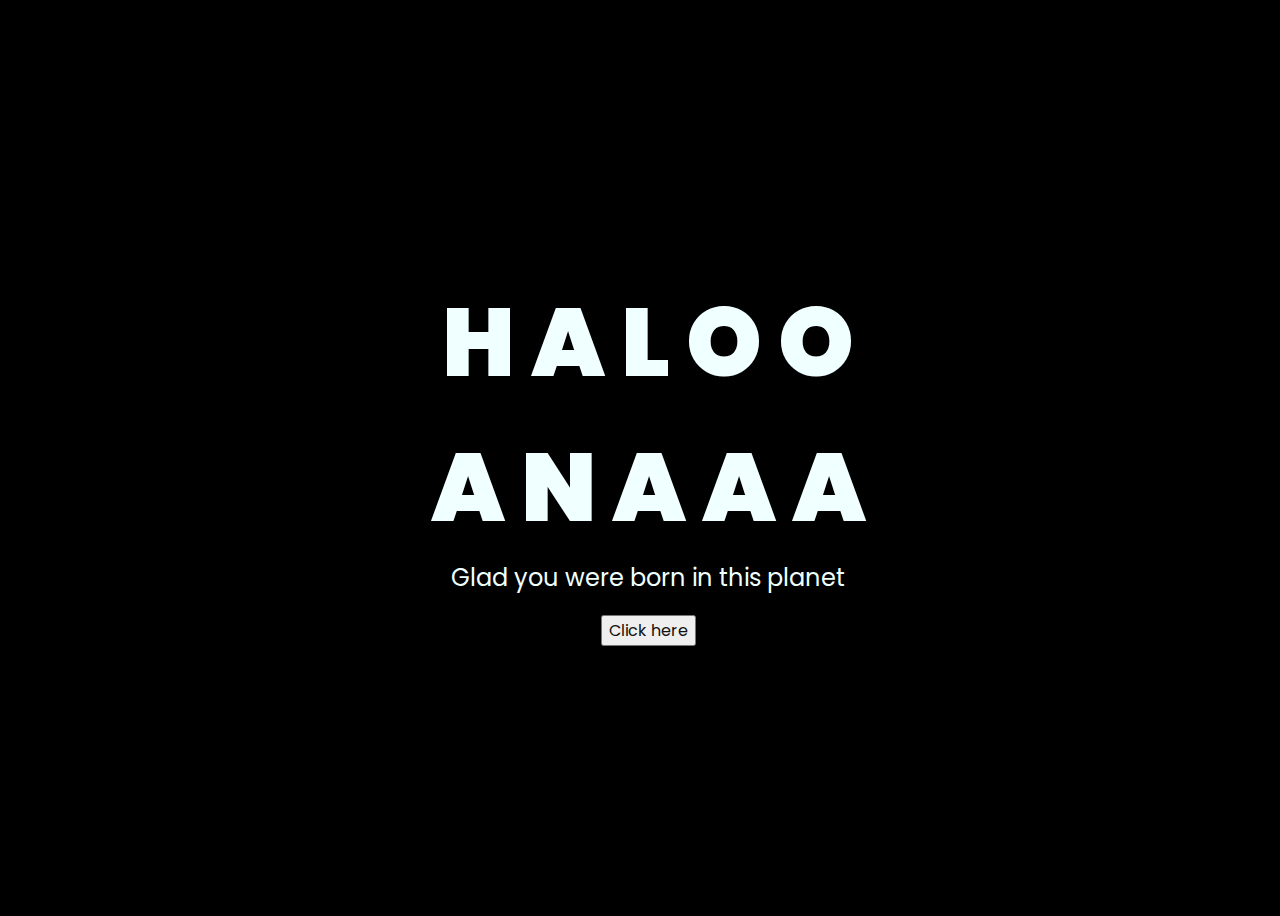
<file: index.html>
<!DOCTYPE html>
<html lang="en">

<head>
    <meta charset="UTF-8">
    <meta http-equiv="X-UA-Compatible" content="IE=edge">
    <meta name="viewport" content="width=device-width, initial-scale=1.0">
    <link rel="stylesheet" href="css/style.css">
    <link rel="icon" href="img/flowers.png" type="image/x-icon">
    <title>Flowers</title>

</head>

<body>
    <div class="greetings">
        <!-- silahkan menambah kata sesuai keinginan dengan <span>text...</span -->
        <span>H</span>
        <span>A</span>
        <span>L</span>
        <span>O</span>
        <span>O</span>
    </div>

    <div class="greetings">
        <!-- silahkan menambah kata sesuai keinginan dengan <span>text...</span -->
        <span>A</span>
        <span>N</span>
        <span>A</span>
        <span>A</span>
        <span>A</span>
    </div>

    <div class="description">
        <span>Glad you were born in this planet</span>
    </div>
    <div class="button">
        <button>
            <a href="flower.html">Click here</a>
        </button>

    </div>
</body>

</html>
</file>
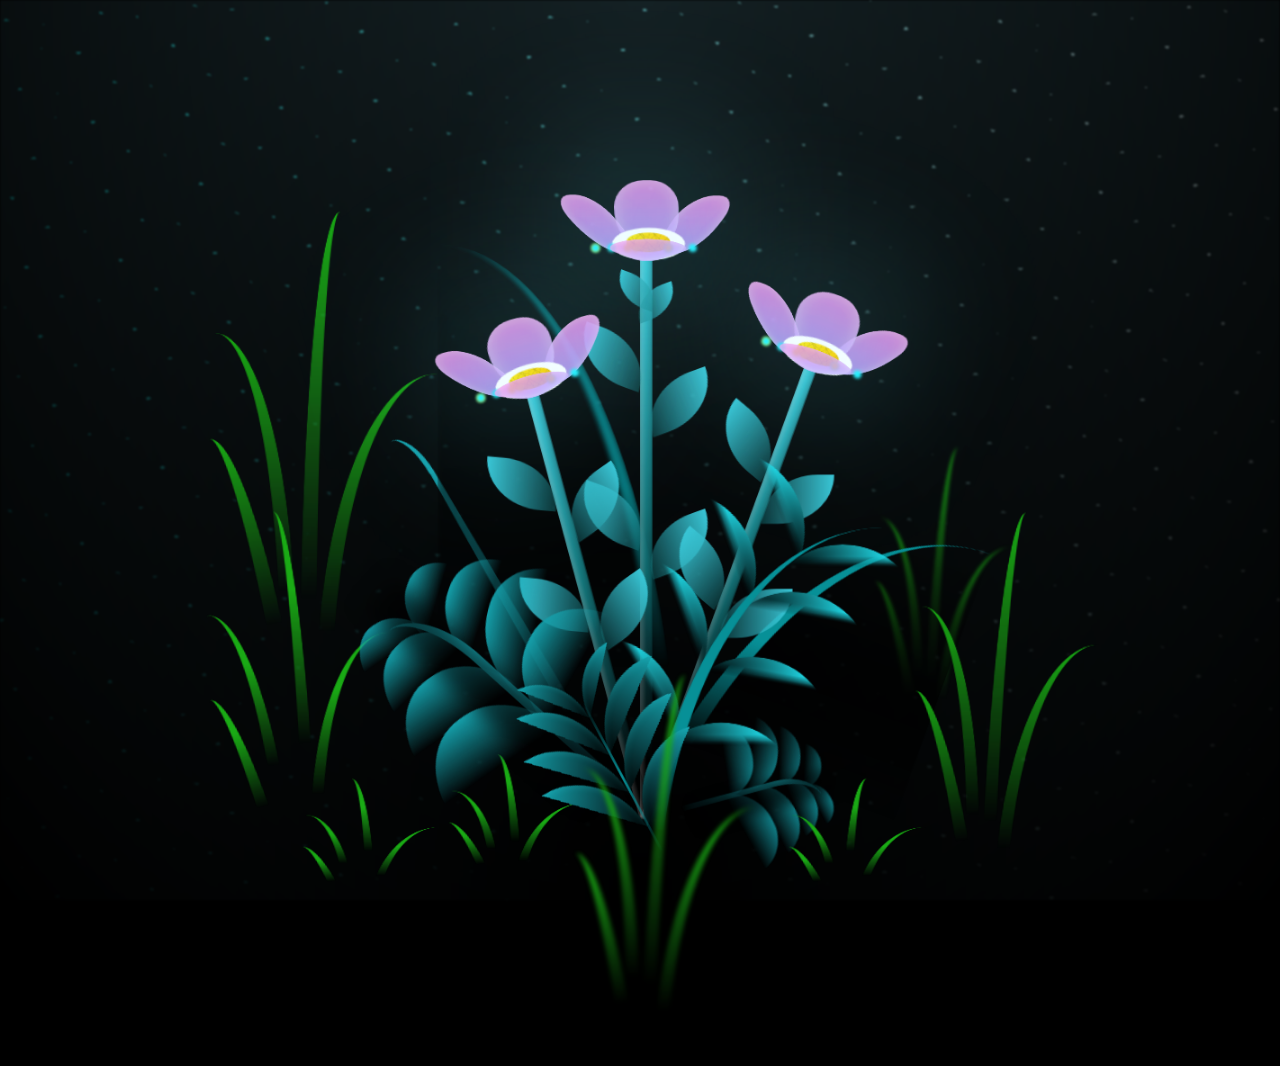
<file: flower.html>
<!DOCTYPE html>
<html lang="en">

<head>
  <meta charset="UTF-8">
  <meta http-equiv="X-UA-Compatible" content="IE=edge">
  <meta name="viewport" content="width=device-width, initial-scale=1.0">
  <link rel="stylesheet" href="css/main.css">
  <link rel="icon" href="img/flowers.png" type="image/x-icon">
  <title>flowers</title>
</head>

<body class="container">
  <!-- Pembuat code: https://codepen.io/mdusmanansari/pen/BamepLe -->

  <audio autoplay loop
    src="./y2mate.com - Aoi Teshima  Kokoro Wo Komete RomEng and Indo translation Lyrics-[AudioTrimmer.com].mp3"></audio>

  <div class="night"></div>
  <div class="flowers">
    <div class="flower flower--1">
      <div class="flower__leafs flower__leafs--1">
        <div class="flower__leaf flower__leaf--1"></div>
        <div class="flower__leaf flower__leaf--2"></div>
        <div class="flower__leaf flower__leaf--3"></div>
        <div class="flower__leaf flower__leaf--4"></div>
        <div class="flower__white-circle"></div>

        <div class="flower__light flower__light--1"></div>
        <div class="flower__light flower__light--2"></div>
        <div class="flower__light flower__light--3"></div>
        <div class="flower__light flower__light--4"></div>
        <div class="flower__light flower__light--5"></div>
        <div class="flower__light flower__light--6"></div>
        <div class="flower__light flower__light--7"></div>
        <div class="flower__light flower__light--8"></div>

      </div>
      <div class="flower__line">
        <div class="flower__line__leaf flower__line__leaf--1"></div>
        <div class="flower__line__leaf flower__line__leaf--2"></div>
        <div class="flower__line__leaf flower__line__leaf--3"></div>
        <div class="flower__line__leaf flower__line__leaf--4"></div>
        <div class="flower__line__leaf flower__line__leaf--5"></div>
        <div class="flower__line__leaf flower__line__leaf--6"></div>
      </div>
    </div>

    <div class="flower flower--2">
      <div class="flower__leafs flower__leafs--2">
        <div class="flower__leaf flower__leaf--1"></div>
        <div class="flower__leaf flower__leaf--2"></div>
        <div class="flower__leaf flower__leaf--3"></div>
        <div class="flower__leaf flower__leaf--4"></div>
        <div class="flower__white-circle"></div>

        <div class="flower__light flower__light--1"></div>
        <div class="flower__light flower__light--2"></div>
        <div class="flower__light flower__light--3"></div>
        <div class="flower__light flower__light--4"></div>
        <div class="flower__light flower__light--5"></div>
        <div class="flower__light flower__light--6"></div>
        <div class="flower__light flower__light--7"></div>
        <div class="flower__light flower__light--8"></div>

      </div>
      <div class="flower__line">
        <div class="flower__line__leaf flower__line__leaf--1"></div>
        <div class="flower__line__leaf flower__line__leaf--2"></div>
        <div class="flower__line__leaf flower__line__leaf--3"></div>
        <div class="flower__line__leaf flower__line__leaf--4"></div>
      </div>
    </div>

    <div class="flower flower--3">
      <div class="flower__leafs flower__leafs--3">
        <div class="flower__leaf flower__leaf--1"></div>
        <div class="flower__leaf flower__leaf--2"></div>
        <div class="flower__leaf flower__leaf--3"></div>
        <div class="flower__leaf flower__leaf--4"></div>
        <div class="flower__white-circle"></div>

        <div class="flower__light flower__light--1"></div>
        <div class="flower__light flower__light--2"></div>
        <div class="flower__light flower__light--3"></div>
        <div class="flower__light flower__light--4"></div>
        <div class="flower__light flower__light--5"></div>
        <div class="flower__light flower__light--6"></div>
        <div class="flower__light flower__light--7"></div>
        <div class="flower__light flower__light--8"></div>

      </div>
      <div class="flower__line">
        <div class="flower__line__leaf flower__line__leaf--1"></div>
        <div class="flower__line__leaf flower__line__leaf--2"></div>
        <div class="flower__line__leaf flower__line__leaf--3"></div>
        <div class="flower__line__leaf flower__line__leaf--4"></div>
      </div>
    </div>

    <div class="grow-ans" style="--d:1.2s">
      <div class="flower__g-long">
        <div class="flower__g-long__top"></div>
        <div class="flower__g-long__bottom"></div>
      </div>
    </div>

    <div class="growing-grass">
      <div class="flower__grass flower__grass--1">
        <div class="flower__grass--top"></div>
        <div class="flower__grass--bottom"></div>
        <div class="flower__grass__leaf flower__grass__leaf--1"></div>
        <div class="flower__grass__leaf flower__grass__leaf--2"></div>
        <div class="flower__grass__leaf flower__grass__leaf--3"></div>
        <div class="flower__grass__leaf flower__grass__leaf--4"></div>
        <div class="flower__grass__leaf flower__grass__leaf--5"></div>
        <div class="flower__grass__leaf flower__grass__leaf--6"></div>
        <div class="flower__grass__leaf flower__grass__leaf--7"></div>
        <div class="flower__grass__leaf flower__grass__leaf--8"></div>
        <div class="flower__grass__overlay"></div>
      </div>
    </div>

    <div class="growing-grass">
      <div class="flower__grass flower__grass--2">
        <div class="flower__grass--top"></div>
        <div class="flower__grass--bottom"></div>
        <div class="flower__grass__leaf flower__grass__leaf--1"></div>
        <div class="flower__grass__leaf flower__grass__leaf--2"></div>
        <div class="flower__grass__leaf flower__grass__leaf--3"></div>
        <div class="flower__grass__leaf flower__grass__leaf--4"></div>
        <div class="flower__grass__leaf flower__grass__leaf--5"></div>
        <div class="flower__grass__leaf flower__grass__leaf--6"></div>
        <div class="flower__grass__leaf flower__grass__leaf--7"></div>
        <div class="flower__grass__leaf flower__grass__leaf--8"></div>
        <div class="flower__grass__overlay"></div>
      </div>
    </div>

    <div class="grow-ans" style="--d:2.4s">
      <div class="flower__g-right flower__g-right--1">
        <div class="leaf"></div>
      </div>
    </div>

    <div class="grow-ans" style="--d:2.8s">
      <div class="flower__g-right flower__g-right--2">
        <div class="leaf"></div>
      </div>
    </div>

    <div class="grow-ans" style="--d:2.8s">
      <div class="flower__g-front">
        <div class="flower__g-front__leaf-wrapper flower__g-front__leaf-wrapper--1">
          <div class="flower__g-front__leaf"></div>
        </div>
        <div class="flower__g-front__leaf-wrapper flower__g-front__leaf-wrapper--2">
          <div class="flower__g-front__leaf"></div>
        </div>
        <div class="flower__g-front__leaf-wrapper flower__g-front__leaf-wrapper--3">
          <div class="flower__g-front__leaf"></div>
        </div>
        <div class="flower__g-front__leaf-wrapper flower__g-front__leaf-wrapper--4">
          <div class="flower__g-front__leaf"></div>
        </div>
        <div class="flower__g-front__leaf-wrapper flower__g-front__leaf-wrapper--5">
          <div class="flower__g-front__leaf"></div>
        </div>
        <div class="flower__g-front__leaf-wrapper flower__g-front__leaf-wrapper--6">
          <div class="flower__g-front__leaf"></div>
        </div>
        <div class="flower__g-front__leaf-wrapper flower__g-front__leaf-wrapper--7">
          <div class="flower__g-front__leaf"></div>
        </div>
        <div class="flower__g-front__leaf-wrapper flower__g-front__leaf-wrapper--8">
          <div class="flower__g-front__leaf"></div>
        </div>
        <div class="flower__g-front__line"></div>
      </div>
    </div>

    <div class="grow-ans" style="--d:3.2s">
      <div class="flower__g-fr">
        <div class="leaf"></div>
        <div class="flower__g-fr__leaf flower__g-fr__leaf--1"></div>
        <div class="flower__g-fr__leaf flower__g-fr__leaf--2"></div>
        <div class="flower__g-fr__leaf flower__g-fr__leaf--3"></div>
        <div class="flower__g-fr__leaf flower__g-fr__leaf--4"></div>
        <div class="flower__g-fr__leaf flower__g-fr__leaf--5"></div>
        <div class="flower__g-fr__leaf flower__g-fr__leaf--6"></div>
        <div class="flower__g-fr__leaf flower__g-fr__leaf--7"></div>
        <div class="flower__g-fr__leaf flower__g-fr__leaf--8"></div>
      </div>
    </div>

    <div class="long-g long-g--0">
      <div class="grow-ans" style="--d:3s">
        <div class="leaf leaf--0"></div>
      </div>
      <div class="grow-ans" style="--d:2.2s">
        <div class="leaf leaf--1"></div>
      </div>
      <div class="grow-ans" style="--d:3.4s">
        <div class="leaf leaf--2"></div>
      </div>
      <div class="grow-ans" style="--d:3.6s">
        <div class="leaf leaf--3"></div>
      </div>
    </div>

    <div class="long-g long-g--1">
      <div class="grow-ans" style="--d:3.6s">
        <div class="leaf leaf--0"></div>
      </div>
      <div class="grow-ans" style="--d:3.8s">
        <div class="leaf leaf--1"></div>
      </div>
      <div class="grow-ans" style="--d:4s">
        <div class="leaf leaf--2"></div>
      </div>
      <div class="grow-ans" style="--d:4.2s">
        <div class="leaf leaf--3"></div>
      </div>
    </div>

    <div class="long-g long-g--2">
      <div class="grow-ans" style="--d:4s">
        <div class="leaf leaf--0"></div>
      </div>
      <div class="grow-ans" style="--d:4.2s">
        <div class="leaf leaf--1"></div>
      </div>
      <div class="grow-ans" style="--d:4.4s">
        <div class="leaf leaf--2"></div>
      </div>
      <div class="grow-ans" style="--d:4.6s">
        <div class="leaf leaf--3"></div>
      </div>
    </div>

    <div class="long-g long-g--3">
      <div class="grow-ans" style="--d:4s">
        <div class="leaf leaf--0"></div>
      </div>
      <div class="grow-ans" style="--d:4.2s">
        <div class="leaf leaf--1"></div>
      </div>
      <div class="grow-ans" style="--d:3s">
        <div class="leaf leaf--2"></div>
      </div>
      <div class="grow-ans" style="--d:3.6s">
        <div class="leaf leaf--3"></div>
      </div>
    </div>

    <div class="long-g long-g--4">
      <div class="grow-ans" style="--d:4s">
        <div class="leaf leaf--0"></div>
      </div>
      <div class="grow-ans" style="--d:4.2s">
        <div class="leaf leaf--1"></div>
      </div>
      <div class="grow-ans" style="--d:3s">
        <div class="leaf leaf--2"></div>
      </div>
      <div class="grow-ans" style="--d:3.6s">
        <div class="leaf leaf--3"></div>
      </div>
    </div>

    <div class="long-g long-g--5">
      <div class="grow-ans" style="--d:4s">
        <div class="leaf leaf--0"></div>
      </div>
      <div class="grow-ans" style="--d:4.2s">
        <div class="leaf leaf--1"></div>
      </div>
      <div class="grow-ans" style="--d:3s">
        <div class="leaf leaf--2"></div>
      </div>
      <div class="grow-ans" style="--d:3.6s">
        <div class="leaf leaf--3"></div>
      </div>
    </div>

    <div class="long-g long-g--6">
      <div class="grow-ans" style="--d:4.2s">
        <div class="leaf leaf--0"></div>
      </div>
      <div class="grow-ans" style="--d:4.4s">
        <div class="leaf leaf--1"></div>
      </div>
      <div class="grow-ans" style="--d:4.6s">
        <div class="leaf leaf--2"></div>
      </div>
      <div class="grow-ans" style="--d:4.8s">
        <div class="leaf leaf--3"></div>
      </div>
    </div>

    <div class="long-g long-g--7">
      <div class="grow-ans" style="--d:3s">
        <div class="leaf leaf--0"></div>
      </div>
      <div class="grow-ans" style="--d:3.2s">
        <div class="leaf leaf--1"></div>
      </div>
      <div class="grow-ans" style="--d:3.5s">
        <div class="leaf leaf--2"></div>
      </div>
      <div class="grow-ans" style="--d:3.6s">
        <div class="leaf leaf--3"></div>
      </div>
    </div>
  </div>
  <script src="main.js"></script>
</body>

</html>
</file>
<file: css/style.css>
@import url('https://fonts.googleapis.com/css2?family=Poppins:ital,wght@0,500;1,900&display=swap');


* {
    font-family: 'Poppins', cursive;
}

body {
    color: azure;
    width: 100%;
    height: 100vh;
    display: flex;
    flex-direction: column;
    align-items: center;
    justify-content: center;
    background-color: black;
}

.greetings {
    font-size: 6rem;
    font-weight: 900;
}

.greetings>span {
    animation: glow 2.5s ease-in-out infinite;
}

@keyframes glow {

    0%,
    100% {
        color: #fff;
        text-shadow: 0 0 12px #B2A4FF,
            0 0 50px #B2A4FF,
            0 0 100px #B2A4FF;
    }

    10%,
    90% {
        color: #111;
        text-shadow: none;
    }
}

.greetings>span:nth-child(2) {
    animation-delay: .2s;
}

.greetings>span:nth-child(3) {
    animation-delay: .4s;
}

.greetings>span:nth-child(4) {
    animation-delay: .6s;
}

.greetings>span:nth-child(5) {
    animation-delay: .8s;
}


.description {
    font-size: 1.5rem;
    margin-bottom: 20px;
}

.button a {
    text-decoration: none;
    font-size: 1rem;
    color: #111;
}

@media screen and (max-width:574px) {
    .greetings {
        display: block;
        font-size: 3rem;
        font-weight: 500;
        text-align: center;
    }

    .description {
        font-size: 1rem;
    }

    .button a {
        font-size: .5rem;
    }
}
</file>
<file: css/main.css>
*,
*::after,
*::before {
  padding: 0;
  margin: 0;
  box-sizing: border-box;
}

:root {
  --dark-color: #000;
}

body {
  display: flex;
  align-items: flex-end;
  justify-content: center;
  min-height: 100vh;
  background-color: var(--dark-color);
  overflow: hidden;
  perspective: 1000px;
}

.night {
  position: fixed;
  left: 50%;
  top: 0;
  transform: translateX(-50%);
  width: 100%;
  height: 100%;
  filter: blur(0.1vmin);
  background-image: radial-gradient(ellipse at top, transparent 0%, var(--dark-color)), radial-gradient(ellipse at bottom, var(--dark-color), rgba(145, 233, 255, 0.2)), repeating-linear-gradient(220deg, rgb(0, 0, 0) 0px, rgb(0, 0, 0) 19px, transparent 19px, transparent 22px), repeating-linear-gradient(189deg, rgb(0, 0, 0) 0px, rgb(0, 0, 0) 19px, transparent 19px, transparent 22px), repeating-linear-gradient(148deg, rgb(0, 0, 0) 0px, rgb(0, 0, 0) 19px, transparent 19px, transparent 22px), linear-gradient(90deg, rgb(0, 255, 250), rgb(240, 240, 240));
}

.flowers {
  position: relative;
  transform: scale(0.9);
}

.flower {
  position: absolute;
  bottom: 10vmin;
  transform-origin: bottom center;
  z-index: 10;
  --fl-speed: 0.8s;
}

.flower--1 {
  -webkit-animation: moving-flower-1 4s linear infinite;
  animation: moving-flower-1 4s linear infinite;
}

.flower--1 .flower__line {
  height: 70vmin;
  -webkit-animation-delay: 0.3s;
  animation-delay: 0.3s;
}

.flower--1 .flower__line__leaf--1 {
  -webkit-animation: blooming-leaf-right var(--fl-speed) 1.6s backwards;
  animation: blooming-leaf-right var(--fl-speed) 1.6s backwards;
}

.flower--1 .flower__line__leaf--2 {
  -webkit-animation: blooming-leaf-right var(--fl-speed) 1.4s backwards;
  animation: blooming-leaf-right var(--fl-speed) 1.4s backwards;
}

.flower--1 .flower__line__leaf--3 {
  -webkit-animation: blooming-leaf-left var(--fl-speed) 1.2s backwards;
  animation: blooming-leaf-left var(--fl-speed) 1.2s backwards;
}

.flower--1 .flower__line__leaf--4 {
  -webkit-animation: blooming-leaf-left var(--fl-speed) 1s backwards;
  animation: blooming-leaf-left var(--fl-speed) 1s backwards;
}

.flower--1 .flower__line__leaf--5 {
  -webkit-animation: blooming-leaf-right var(--fl-speed) 1.8s backwards;
  animation: blooming-leaf-right var(--fl-speed) 1.8s backwards;
}

.flower--1 .flower__line__leaf--6 {
  -webkit-animation: blooming-leaf-left var(--fl-speed) 2s backwards;
  animation: blooming-leaf-left var(--fl-speed) 2s backwards;
}

.flower--2 {
  left: 50%;
  transform: rotate(20deg);
  -webkit-animation: moving-flower-2 4s linear infinite;
  animation: moving-flower-2 4s linear infinite;
}

.flower--2 .flower__line {
  height: 60vmin;
  -webkit-animation-delay: 0.6s;
  animation-delay: 0.6s;
}

.flower--2 .flower__line__leaf--1 {
  -webkit-animation: blooming-leaf-right var(--fl-speed) 1.9s backwards;
  animation: blooming-leaf-right var(--fl-speed) 1.9s backwards;
}

.flower--2 .flower__line__leaf--2 {
  -webkit-animation: blooming-leaf-right var(--fl-speed) 1.7s backwards;
  animation: blooming-leaf-right var(--fl-speed) 1.7s backwards;
}

.flower--2 .flower__line__leaf--3 {
  -webkit-animation: blooming-leaf-left var(--fl-speed) 1.5s backwards;
  animation: blooming-leaf-left var(--fl-speed) 1.5s backwards;
}

.flower--2 .flower__line__leaf--4 {
  -webkit-animation: blooming-leaf-left var(--fl-speed) 1.3s backwards;
  animation: blooming-leaf-left var(--fl-speed) 1.3s backwards;
}

.flower--3 {
  left: 50%;
  transform: rotate(-15deg);
  -webkit-animation: moving-flower-3 4s linear infinite;
  animation: moving-flower-3 4s linear infinite;
}

.flower--3 .flower__line {
  -webkit-animation-delay: 0.9s;
  animation-delay: 0.9s;
}

.flower--3 .flower__line__leaf--1 {
  -webkit-animation: blooming-leaf-right var(--fl-speed) 2.5s backwards;
  animation: blooming-leaf-right var(--fl-speed) 2.5s backwards;
}

.flower--3 .flower__line__leaf--2 {
  -webkit-animation: blooming-leaf-right var(--fl-speed) 2.3s backwards;
  animation: blooming-leaf-right var(--fl-speed) 2.3s backwards;
}

.flower--3 .flower__line__leaf--3 {
  -webkit-animation: blooming-leaf-left var(--fl-speed) 2.1s backwards;
  animation: blooming-leaf-left var(--fl-speed) 2.1s backwards;
}

.flower--3 .flower__line__leaf--4 {
  -webkit-animation: blooming-leaf-left var(--fl-speed) 1.9s backwards;
  animation: blooming-leaf-left var(--fl-speed) 1.9s backwards;
}

.flower__leafs {
  position: relative;
  -webkit-animation: blooming-flower 2s backwards;
  animation: blooming-flower 2s backwards;
}

.flower__leafs--1 {
  -webkit-animation-delay: 1.1s;
  animation-delay: 1.1s;
}

.flower__leafs--2 {
  -webkit-animation-delay: 1.4s;
  animation-delay: 1.4s;
}

.flower__leafs--3 {
  -webkit-animation-delay: 1.7s;
  animation-delay: 1.7s;
}

.flower__leafs::after {
  content: "";
  position: absolute;
  left: 0;
  top: 0;
  transform: translate(-50%, -100%);
  width: 8vmin;
  height: 8vmin;
  background-color: #6bf0ff;
  filter: blur(10vmin);
}

.flower__leaf {
  position: absolute;
  bottom: 0;
  left: 50%;
  width: 8vmin;
  height: 11vmin;
  border-radius: 51% 49% 47% 53%/44% 45% 55% 69%;
  background-color: #a7ffee;
  background-image: linear-gradient(to top, #B2A4FF, #EA8FEA);
  transform-origin: bottom center;
  opacity: 0.9;
  box-shadow: inset 0 0 2vmin rgba(255, 255, 255, 0.5);
}

.flower__leaf--1 {
  transform: translate(-10%, 1%) rotateY(40deg) rotateX(-50deg);
}

.flower__leaf--2 {
  transform: translate(-50%, -4%) rotateX(40deg);
}

.flower__leaf--3 {
  transform: translate(-90%, 0%) rotateY(45deg) rotateX(50deg);
}

.flower__leaf--4 {
  width: 8vmin;
  height: 8vmin;
  transform-origin: bottom left;
  border-radius: 4vmin 10vmin 4vmin 4vmin;
  transform: translate(0%, 18%) rotateX(70deg) rotate(-43deg);
  background-image: linear-gradient(to top, #B2A4FF, #EA8FEA);
  z-index: 1;
  opacity: 0.8;
}

.flower__white-circle {
  position: absolute;
  left: -3.5vmin;
  top: -3vmin;
  width: 9vmin;
  height: 4vmin;
  border-radius: 50%;
  background-color: #fff;
}

.flower__white-circle::after {
  content: "";
  position: absolute;
  left: 50%;
  top: 45%;
  transform: translate(-50%, -50%);
  width: 60%;
  height: 60%;
  border-radius: inherit;
  background-image: repeating-linear-gradient(135deg, rgba(0, 0, 0, 0.03) 0px, rgba(0, 0, 0, 0.03) 1px, transparent 1px, transparent 12px), repeating-linear-gradient(45deg, rgba(0, 0, 0, 0.03) 0px, rgba(0, 0, 0, 0.03) 1px, transparent 1px, transparent 12px), repeating-linear-gradient(67.5deg, rgba(0, 0, 0, 0.03) 0px, rgba(0, 0, 0, 0.03) 1px, transparent 1px, transparent 12px), repeating-linear-gradient(135deg, rgba(0, 0, 0, 0.03) 0px, rgba(0, 0, 0, 0.03) 1px, transparent 1px, transparent 12px), repeating-linear-gradient(45deg, rgba(0, 0, 0, 0.03) 0px, rgba(0, 0, 0, 0.03) 1px, transparent 1px, transparent 12px), repeating-linear-gradient(112.5deg, rgba(0, 0, 0, 0.03) 0px, rgba(0, 0, 0, 0.03) 1px, transparent 1px, transparent 12px), repeating-linear-gradient(112.5deg, rgba(0, 0, 0, 0.03) 0px, rgba(0, 0, 0, 0.03) 1px, transparent 1px, transparent 12px), repeating-linear-gradient(45deg, rgba(0, 0, 0, 0.03) 0px, rgba(0, 0, 0, 0.03) 1px, transparent 1px, transparent 12px), repeating-linear-gradient(22.5deg, rgba(0, 0, 0, 0.03) 0px, rgba(0, 0, 0, 0.03) 1px, transparent 1px, transparent 12px), repeating-linear-gradient(45deg, rgba(0, 0, 0, 0.03) 0px, rgba(0, 0, 0, 0.03) 1px, transparent 1px, transparent 12px), repeating-linear-gradient(22.5deg, rgba(0, 0, 0, 0.03) 0px, rgba(0, 0, 0, 0.03) 1px, transparent 1px, transparent 12px), repeating-linear-gradient(135deg, rgba(0, 0, 0, 0.03) 0px, rgba(0, 0, 0, 0.03) 1px, transparent 1px, transparent 12px), repeating-linear-gradient(157.5deg, rgba(0, 0, 0, 0.03) 0px, rgba(0, 0, 0, 0.03) 1px, transparent 1px, transparent 12px), repeating-linear-gradient(67.5deg, rgba(0, 0, 0, 0.03) 0px, rgba(0, 0, 0, 0.03) 1px, transparent 1px, transparent 12px), repeating-linear-gradient(67.5deg, rgba(0, 0, 0, 0.03) 0px, rgba(0, 0, 0, 0.03) 1px, transparent 1px, transparent 12px), linear-gradient(90deg, rgb(255, 235, 18), rgb(255, 206, 0));
}

.flower__line {
  height: 55vmin;
  width: 1.5vmin;
  background-image: linear-gradient(to left, rgba(0, 0, 0, 0.2), transparent, rgba(255, 255, 255, 0.2)), linear-gradient(to top, transparent 10%, #14757a, #39c6d6);
  box-shadow: inset 0 0 2px rgba(0, 0, 0, 0.5);
  -webkit-animation: grow-flower-tree 4s backwards;
  animation: grow-flower-tree 4s backwards;
}

.flower__line__leaf {
  --w: 7vmin;
  --h: calc(var(--w) + 2vmin);
  position: absolute;
  top: 20%;
  left: 90%;
  width: var(--w);
  height: var(--h);
  border-top-right-radius: var(--h);
  border-bottom-left-radius: var(--h);
  background-image: linear-gradient(to top, rgba(20, 117, 122, 0.4), #39c6d6);
}

.flower__line__leaf--1 {
  transform: rotate(70deg) rotateY(30deg);
}

.flower__line__leaf--2 {
  top: 45%;
  transform: rotate(70deg) rotateY(30deg);
}

.flower__line__leaf--3,
.flower__line__leaf--4,
.flower__line__leaf--6 {
  border-top-right-radius: 0;
  border-bottom-left-radius: 0;
  border-top-left-radius: var(--h);
  border-bottom-right-radius: var(--h);
  left: -460%;
  top: 12%;
  transform: rotate(-70deg) rotateY(30deg);
}

.flower__line__leaf--4 {
  top: 40%;
}

.flower__line__leaf--5 {
  top: 0;
  transform-origin: left;
  transform: rotate(70deg) rotateY(30deg) scale(0.6);
}

.flower__line__leaf--6 {
  top: -2%;
  left: -450%;
  transform-origin: right;
  transform: rotate(-70deg) rotateY(30deg) scale(0.6);
}

.flower__light {
  position: absolute;
  bottom: 0vmin;
  width: 1vmin;
  height: 1vmin;
  background-color: rgb(255, 251, 0);
  border-radius: 50%;
  filter: blur(0.2vmin);
  -webkit-animation: light-ans 4s linear infinite backwards;
  animation: light-ans 4s linear infinite backwards;
}

.flower__light:nth-child(odd) {
  background-color: #23f0ff;
}

.flower__light--1 {
  left: -2vmin;
  -webkit-animation-delay: 1s;
  animation-delay: 1s;
}

.flower__light--2 {
  left: 3vmin;
  -webkit-animation-delay: 0.5s;
  animation-delay: 0.5s;
}

.flower__light--3 {
  left: -6vmin;
  -webkit-animation-delay: 0.3s;
  animation-delay: 0.3s;
}

.flower__light--4 {
  left: 6vmin;
  -webkit-animation-delay: 0.9s;
  animation-delay: 0.9s;
}

.flower__light--5 {
  left: -1vmin;
  -webkit-animation-delay: 1.5s;
  animation-delay: 1.5s;
}

.flower__light--6 {
  left: -4vmin;
  -webkit-animation-delay: 3s;
  animation-delay: 3s;
}

.flower__light--7 {
  left: 3vmin;
  -webkit-animation-delay: 2s;
  animation-delay: 2s;
}

.flower__light--8 {
  left: -6vmin;
  -webkit-animation-delay: 3.5s;
  animation-delay: 3.5s;
}


.flower__grass {
  --c: #159faa;
  --line-w: 1.5vmin;
  position: absolute;
  bottom: 12vmin;
  left: -7vmin;
  display: flex;
  flex-direction: column;
  align-items: flex-end;
  z-index: 20;
  transform-origin: bottom center;
  transform: rotate(-48deg) rotateY(40deg);
}

.flower__grass--1 {
  -webkit-animation: moving-grass 2s linear infinite;
  animation: moving-grass 2s linear infinite;
}

.flower__grass--2 {
  left: 2vmin;
  bottom: 10vmin;
  transform: scale(0.5) rotate(75deg) rotateX(10deg) rotateY(-200deg);
  opacity: 0.8;
  z-index: 0;
  -webkit-animation: moving-grass--2 1.5s linear infinite;
  animation: moving-grass--2 1.5s linear infinite;
}

.flower__grass--top {
  width: 7vmin;
  height: 10vmin;
  border-top-right-radius: 100%;
  border-right: var(--line-w) solid var(--c);
  transform-origin: bottom center;
  transform: rotate(-2deg);
}

.flower__grass--bottom {
  margin-top: -2px;
  width: var(--line-w);
  height: 25vmin;
  background-image: linear-gradient(to top, transparent, var(--c));
}

.flower__grass__leaf {
  --size: 10vmin;
  position: absolute;
  width: calc(var(--size) * 2.1);
  height: var(--size);
  border-top-left-radius: var(--size);
  border-top-right-radius: var(--size);
  background-image: linear-gradient(to top, transparent, transparent 30%, var(--c));
  z-index: 100;
}

.flower__grass__leaf--1 {
  top: -6%;
  left: 30%;
  --size: 6vmin;
  transform: rotate(-20deg);
  -webkit-animation: growing-grass-ans--1 2s 2.6s backwards;
  animation: growing-grass-ans--1 2s 2.6s backwards;
}

@-webkit-keyframes growing-grass-ans--1 {
  0% {
    transform-origin: bottom left;
    transform: rotate(-20deg) scale(0);
  }
}

@keyframes growing-grass-ans--1 {
  0% {
    transform-origin: bottom left;
    transform: rotate(-20deg) scale(0);
  }
}

.flower__grass__leaf--2 {
  top: -5%;
  left: -110%;
  --size: 6vmin;
  transform: rotate(10deg);
  -webkit-animation: growing-grass-ans--2 2s 2.4s linear backwards;
  animation: growing-grass-ans--2 2s 2.4s linear backwards;
}

@-webkit-keyframes growing-grass-ans--2 {
  0% {
    transform-origin: bottom right;
    transform: rotate(10deg) scale(0);
  }
}

@keyframes growing-grass-ans--2 {
  0% {
    transform-origin: bottom right;
    transform: rotate(10deg) scale(0);
  }
}

.flower__grass__leaf--3 {
  top: 5%;
  left: 60%;
  --size: 8vmin;
  transform: rotate(-18deg) rotateX(-20deg);
  -webkit-animation: growing-grass-ans--3 2s 2.2s linear backwards;
  animation: growing-grass-ans--3 2s 2.2s linear backwards;
}

@-webkit-keyframes growing-grass-ans--3 {
  0% {
    transform-origin: bottom left;
    transform: rotate(-18deg) rotateX(-20deg) scale(0);
  }
}

@keyframes growing-grass-ans--3 {
  0% {
    transform-origin: bottom left;
    transform: rotate(-18deg) rotateX(-20deg) scale(0);
  }
}

.flower__grass__leaf--4 {
  top: 6%;
  left: -135%;
  --size: 8vmin;
  transform: rotate(2deg);
  -webkit-animation: growing-grass-ans--4 2s 2s linear backwards;
  animation: growing-grass-ans--4 2s 2s linear backwards;
}

@-webkit-keyframes growing-grass-ans--4 {
  0% {
    transform-origin: bottom right;
    transform: rotate(2deg) scale(0);
  }
}

@keyframes growing-grass-ans--4 {
  0% {
    transform-origin: bottom right;
    transform: rotate(2deg) scale(0);
  }
}

.flower__grass__leaf--5 {
  top: 20%;
  left: 60%;
  --size: 10vmin;
  transform: rotate(-24deg) rotateX(-20deg);
  -webkit-animation: growing-grass-ans--5 2s 1.8s linear backwards;
  animation: growing-grass-ans--5 2s 1.8s linear backwards;
}

@-webkit-keyframes growing-grass-ans--5 {
  0% {
    transform-origin: bottom left;
    transform: rotate(-24deg) rotateX(-20deg) scale(0);
  }
}

@keyframes growing-grass-ans--5 {
  0% {
    transform-origin: bottom left;
    transform: rotate(-24deg) rotateX(-20deg) scale(0);
  }
}

.flower__grass__leaf--6 {
  top: 22%;
  left: -180%;
  --size: 10vmin;
  transform: rotate(10deg);
  -webkit-animation: growing-grass-ans--6 2s 1.6s linear backwards;
  animation: growing-grass-ans--6 2s 1.6s linear backwards;
}

@-webkit-keyframes growing-grass-ans--6 {
  0% {
    transform-origin: bottom right;
    transform: rotate(10deg) scale(0);
  }
}

@keyframes growing-grass-ans--6 {
  0% {
    transform-origin: bottom right;
    transform: rotate(10deg) scale(0);
  }
}

.flower__grass__leaf--7 {
  top: 39%;
  left: 70%;
  --size: 10vmin;
  transform: rotate(-10deg);
  -webkit-animation: growing-grass-ans--7 2s 1.4s linear backwards;
  animation: growing-grass-ans--7 2s 1.4s linear backwards;
}

@-webkit-keyframes growing-grass-ans--7 {
  0% {
    transform-origin: bottom left;
    transform: rotate(-10deg) scale(0);
  }
}

@keyframes growing-grass-ans--7 {
  0% {
    transform-origin: bottom left;
    transform: rotate(-10deg) scale(0);
  }
}

.flower__grass__leaf--8 {
  top: 40%;
  left: -215%;
  --size: 11vmin;
  transform: rotate(10deg);
  -webkit-animation: growing-grass-ans--8 2s 1.2s linear backwards;
  animation: growing-grass-ans--8 2s 1.2s linear backwards;
}

@-webkit-keyframes growing-grass-ans--8 {
  0% {
    transform-origin: bottom right;
    transform: rotate(10deg) scale(0);
  }
}

@keyframes growing-grass-ans--8 {
  0% {
    transform-origin: bottom right;
    transform: rotate(10deg) scale(0);
  }
}

.flower__grass__overlay {
  position: absolute;
  top: -10%;
  right: 0%;
  width: 100%;
  height: 100%;
  background-color: rgba(0, 0, 0, 0.6);
  filter: blur(1.5vmin);
  z-index: 100;
}

.flower__g-long {
  --w: 2vmin;
  --h: 6vmin;
  --c: #159faa;
  position: absolute;
  bottom: 10vmin;
  left: -3vmin;
  transform-origin: bottom center;
  transform: rotate(-30deg) rotateY(-20deg);
  display: flex;
  flex-direction: column;
  align-items: flex-end;
  -webkit-animation: flower-g-long-ans 3s linear infinite;
  animation: flower-g-long-ans 3s linear infinite;
}

@-webkit-keyframes flower-g-long-ans {

  0%,
  100% {
    transform: rotate(-30deg) rotateY(-20deg);
  }

  50% {
    transform: rotate(-32deg) rotateY(-20deg);
  }
}

@keyframes flower-g-long-ans {

  0%,
  100% {
    transform: rotate(-30deg) rotateY(-20deg);
  }

  50% {
    transform: rotate(-32deg) rotateY(-20deg);
  }
}

.flower__g-long__top {
  top: calc(var(--h) * -1);
  width: calc(var(--w) + 1vmin);
  height: var(--h);
  border-top-right-radius: 100%;
  border-right: 0.7vmin solid var(--c);
  transform: translate(-0.7vmin, 1vmin);
}

.flower__g-long__bottom {
  width: var(--w);
  height: 50vmin;
  transform-origin: bottom center;
  background-image: linear-gradient(to top, transparent 30%, var(--c));
  box-shadow: inset 0 0 2px rgba(0, 0, 0, 0.5);
  -webkit-clip-path: polygon(35% 0, 65% 1%, 100% 100%, 0% 100%);
  clip-path: polygon(35% 0, 65% 1%, 100% 100%, 0% 100%);
}

.flower__g-right {
  position: absolute;
  bottom: 6vmin;
  left: -2vmin;
  transform-origin: bottom left;
  transform: rotate(20deg);
}

.flower__g-right .leaf {
  width: 30vmin;
  height: 50vmin;
  border-top-left-radius: 100%;
  border-left: 2vmin solid #079097;
  background-image: linear-gradient(to bottom, transparent, var(--dark-color) 60%);
  -webkit-mask-image: linear-gradient(to top, transparent 30%, #079097 60%);
}

.flower__g-right--1 {
  -webkit-animation: flower-g-right-ans 2.5s linear infinite;
  animation: flower-g-right-ans 2.5s linear infinite;
}

.flower__g-right--2 {
  left: 5vmin;
  transform: rotateY(-180deg);
  -webkit-animation: flower-g-right-ans--2 3s linear infinite;
  animation: flower-g-right-ans--2 3s linear infinite;
}

.flower__g-right--2 .leaf {
  height: 75vmin;
  filter: blur(0.3vmin);
  opacity: 0.8;
}

@-webkit-keyframes flower-g-right-ans {

  0%,
  100% {
    transform: rotate(20deg);
  }

  50% {
    transform: rotate(24deg) rotateX(-20deg);
  }
}

@keyframes flower-g-right-ans {

  0%,
  100% {
    transform: rotate(20deg);
  }

  50% {
    transform: rotate(24deg) rotateX(-20deg);
  }
}

@-webkit-keyframes flower-g-right-ans--2 {

  0%,
  100% {
    transform: rotateY(-180deg) rotate(0deg) rotateX(-20deg);
  }

  50% {
    transform: rotateY(-180deg) rotate(6deg) rotateX(-20deg);
  }
}

@keyframes flower-g-right-ans--2 {

  0%,
  100% {
    transform: rotateY(-180deg) rotate(0deg) rotateX(-20deg);
  }

  50% {
    transform: rotateY(-180deg) rotate(6deg) rotateX(-20deg);
  }
}

.flower__g-front {
  position: absolute;
  bottom: 6vmin;
  left: 2.5vmin;
  z-index: 100;
  transform-origin: bottom center;
  transform: rotate(-28deg) rotateY(30deg) scale(1.04);
  -webkit-animation: flower__g-front-ans 2s linear infinite;
  animation: flower__g-front-ans 2s linear infinite;
}

@-webkit-keyframes flower__g-front-ans {

  0%,
  100% {
    transform: rotate(-28deg) rotateY(30deg) scale(1.04);
  }

  50% {
    transform: rotate(-35deg) rotateY(40deg) scale(1.04);
  }
}

@keyframes flower__g-front-ans {

  0%,
  100% {
    transform: rotate(-28deg) rotateY(30deg) scale(1.04);
  }

  50% {
    transform: rotate(-35deg) rotateY(40deg) scale(1.04);
  }
}

.flower__g-front__line {
  width: 0.3vmin;
  height: 20vmin;
  background-image: linear-gradient(to top, transparent, #079097, transparent 100%);
  position: relative;
}

.flower__g-front__leaf-wrapper {
  position: absolute;
  top: 0;
  left: 0;
  transform-origin: bottom left;
  transform: rotate(10deg);
}

.flower__g-front__leaf-wrapper:nth-child(even) {
  left: 0vmin;
  transform: rotateY(-180deg) rotate(5deg);
  -webkit-animation: flower__g-front__leaf-left-ans 1s ease-in backwards;
  animation: flower__g-front__leaf-left-ans 1s ease-in backwards;
}

.flower__g-front__leaf-wrapper:nth-child(odd) {
  -webkit-animation: flower__g-front__leaf-ans 1s ease-in backwards;
  animation: flower__g-front__leaf-ans 1s ease-in backwards;
}

.flower__g-front__leaf-wrapper--1 {
  top: -8vmin;
  transform: scale(0.7);
  -webkit-animation: flower__g-front__leaf-ans 1s 5.5s ease-in backwards !important;
  animation: flower__g-front__leaf-ans 1s 5.5s ease-in backwards !important;
}

.flower__g-front__leaf-wrapper--2 {
  top: -8vmin;
  transform: rotateY(-180deg) scale(0.7) !important;
  -webkit-animation: flower__g-front__leaf-left-ans-2 1s 4.6s ease-in backwards !important;
  animation: flower__g-front__leaf-left-ans-2 1s 4.6s ease-in backwards !important;
}

.flower__g-front__leaf-wrapper--3 {
  top: -3vmin;
  -webkit-animation: flower__g-front__leaf-ans 1s 4.6s ease-in backwards;
  animation: flower__g-front__leaf-ans 1s 4.6s ease-in backwards;
}

.flower__g-front__leaf-wrapper--4 {
  top: -3vmin;
  transform: rotateY(-180deg) scale(0.9) !important;
  -webkit-animation: flower__g-front__leaf-left-ans-2 1s 4.6s ease-in backwards !important;
  animation: flower__g-front__leaf-left-ans-2 1s 4.6s ease-in backwards !important;
}

@-webkit-keyframes flower__g-front__leaf-left-ans-2 {
  0% {
    transform: rotateY(-180deg) scale(0);
  }
}

@keyframes flower__g-front__leaf-left-ans-2 {
  0% {
    transform: rotateY(-180deg) scale(0);
  }
}

.flower__g-front__leaf-wrapper--5,
.flower__g-front__leaf-wrapper--6 {
  top: 2vmin;
}

.flower__g-front__leaf-wrapper--7,
.flower__g-front__leaf-wrapper--8 {
  top: 6.5vmin;
}

.flower__g-front__leaf-wrapper--2 {
  -webkit-animation-delay: 5.2s !important;
  animation-delay: 5.2s !important;
}

.flower__g-front__leaf-wrapper--3 {
  -webkit-animation-delay: 4.9s !important;
  animation-delay: 4.9s !important;
}

.flower__g-front__leaf-wrapper--5 {
  -webkit-animation-delay: 4.3s !important;
  animation-delay: 4.3s !important;
}

.flower__g-front__leaf-wrapper--6 {
  -webkit-animation-delay: 4.1s !important;
  animation-delay: 4.1s !important;
}

.flower__g-front__leaf-wrapper--7 {
  -webkit-animation-delay: 3.8s !important;
  animation-delay: 3.8s !important;
}

.flower__g-front__leaf-wrapper--8 {
  -webkit-animation-delay: 3.5s !important;
  animation-delay: 3.5s !important;
}

@-webkit-keyframes flower__g-front__leaf-ans {
  0% {
    transform: rotate(10deg) scale(0);
  }
}

@keyframes flower__g-front__leaf-ans {
  0% {
    transform: rotate(10deg) scale(0);
  }
}

@-webkit-keyframes flower__g-front__leaf-left-ans {
  0% {
    transform: rotateY(-180deg) rotate(5deg) scale(0);
  }
}

@keyframes flower__g-front__leaf-left-ans {
  0% {
    transform: rotateY(-180deg) rotate(5deg) scale(0);
  }
}

.flower__g-front__leaf {
  width: 10vmin;
  height: 10vmin;
  border-radius: 100% 0% 0% 100%/100% 100% 0% 0%;
  box-shadow: inset 0 2px 1vmin hsla(184deg, 97%, 58%, 0.2);
  background-image: linear-gradient(to bottom left, transparent, var(--dark-color)), linear-gradient(to bottom right, #159faa 50%, transparent 50%, transparent);
  -webkit-mask-image: linear-gradient(to bottom right, #159faa 50%, transparent 50%, transparent);
  mask-image: linear-gradient(to bottom right, #159faa 50%, transparent 50%, transparent);
}

.flower__g-fr {
  position: absolute;
  bottom: -4vmin;
  left: vmin;
  transform-origin: bottom left;
  z-index: 10;
  -webkit-animation: flower__g-fr-ans 2s linear infinite;
  animation: flower__g-fr-ans 2s linear infinite;
}

@-webkit-keyframes flower__g-fr-ans {

  0%,
  100% {
    transform: rotate(2deg);
  }

  50% {
    transform: rotate(4deg);
  }
}

@keyframes flower__g-fr-ans {

  0%,
  100% {
    transform: rotate(2deg);
  }

  50% {
    transform: rotate(4deg);
  }
}

.flower__g-fr .leaf {
  width: 30vmin;
  height: 50vmin;
  border-top-left-radius: 100%;
  border-left: 2vmin solid #079097;
  -webkit-mask-image: linear-gradient(to top, transparent 25%, #079097 50%);
  position: relative;
  z-index: 1;
}

.flower__g-fr__leaf {
  position: absolute;
  top: 0;
  left: 0;
  width: 10vmin;
  height: 10vmin;
  border-radius: 100% 0% 0% 100%/100% 100% 0% 0%;
  box-shadow: inset 0 2px 1vmin hsla(184deg, 97%, 58%, 0.2);
  background-image: linear-gradient(to bottom left, transparent, var(--dark-color) 98%), linear-gradient(to bottom right, #23f0ff 45%, transparent 50%, transparent);
  -webkit-mask-image: linear-gradient(135deg, #159faa 40%, transparent 50%, transparent);
}

.flower__g-fr__leaf--1 {
  left: 20vmin;
  transform: rotate(45deg);
  -webkit-animation: flower__g-fr-leaft-ans-1 0.5s 5.2s linear backwards;
  animation: flower__g-fr-leaft-ans-1 0.5s 5.2s linear backwards;
}

@-webkit-keyframes flower__g-fr-leaft-ans-1 {
  0% {
    transform-origin: left;
    transform: rotate(45deg) scale(0);
  }
}

@keyframes flower__g-fr-leaft-ans-1 {
  0% {
    transform-origin: left;
    transform: rotate(45deg) scale(0);
  }
}

.flower__g-fr__leaf--2 {
  left: 12vmin;
  top: -7vmin;
  transform: rotate(25deg) rotateY(-180deg);
  -webkit-animation: flower__g-fr-leaft-ans-6 0.5s 5s linear backwards;
  animation: flower__g-fr-leaft-ans-6 0.5s 5s linear backwards;
}

.flower__g-fr__leaf--3 {
  left: 15vmin;
  top: 6vmin;
  transform: rotate(55deg);
  -webkit-animation: flower__g-fr-leaft-ans-5 0.5s 4.8s linear backwards;
  animation: flower__g-fr-leaft-ans-5 0.5s 4.8s linear backwards;
}

.flower__g-fr__leaf--4 {
  left: 6vmin;
  top: -2vmin;
  transform: rotate(25deg) rotateY(-180deg);
  -webkit-animation: flower__g-fr-leaft-ans-6 0.5s 4.6s linear backwards;
  animation: flower__g-fr-leaft-ans-6 0.5s 4.6s linear backwards;
}

.flower__g-fr__leaf--5 {
  left: 10vmin;
  top: 14vmin;
  transform: rotate(55deg);
  -webkit-animation: flower__g-fr-leaft-ans-5 0.5s 4.4s linear backwards;
  animation: flower__g-fr-leaft-ans-5 0.5s 4.4s linear backwards;
}

@-webkit-keyframes flower__g-fr-leaft-ans-5 {
  0% {
    transform-origin: left;
    transform: rotate(55deg) scale(0);
  }
}

@keyframes flower__g-fr-leaft-ans-5 {
  0% {
    transform-origin: left;
    transform: rotate(55deg) scale(0);
  }
}

.flower__g-fr__leaf--6 {
  left: 0vmin;
  top: 6vmin;
  transform: rotate(25deg) rotateY(-180deg);
  -webkit-animation: flower__g-fr-leaft-ans-6 0.5s 4.2s linear backwards;
  animation: flower__g-fr-leaft-ans-6 0.5s 4.2s linear backwards;
}

@-webkit-keyframes flower__g-fr-leaft-ans-6 {
  0% {
    transform-origin: right;
    transform: rotate(25deg) rotateY(-180deg) scale(0);
  }
}

@keyframes flower__g-fr-leaft-ans-6 {
  0% {
    transform-origin: right;
    transform: rotate(25deg) rotateY(-180deg) scale(0);
  }
}

.flower__g-fr__leaf--7 {
  left: 5vmin;
  top: 22vmin;
  transform: rotate(45deg);
  -webkit-animation: flower__g-fr-leaft-ans-7 0.5s 4s linear backwards;
  animation: flower__g-fr-leaft-ans-7 0.5s 4s linear backwards;
}

@-webkit-keyframes flower__g-fr-leaft-ans-7 {
  0% {
    transform-origin: left;
    transform: rotate(45deg) scale(0);
  }
}

@keyframes flower__g-fr-leaft-ans-7 {
  0% {
    transform-origin: left;
    transform: rotate(45deg) scale(0);
  }
}

.flower__g-fr__leaf--8 {
  left: -4vmin;
  top: 15vmin;
  transform: rotate(15deg) rotateY(-180deg);
  -webkit-animation: flower__g-fr-leaft-ans-8 0.5s 3.8s linear backwards;
  animation: flower__g-fr-leaft-ans-8 0.5s 3.8s linear backwards;
}

@-webkit-keyframes flower__g-fr-leaft-ans-8 {
  0% {
    transform-origin: right;
    transform: rotate(15deg) rotateY(-180deg) scale(0);
  }
}

@keyframes flower__g-fr-leaft-ans-8 {
  0% {
    transform-origin: right;
    transform: rotate(15deg) rotateY(-180deg) scale(0);
  }
}

.long-g {
  position: absolute;
  bottom: 25vmin;
  left: -42vmin;
  transform-origin: bottom left;
}

.long-g--1 {
  bottom: 0vmin;
  transform: scale(0.8) rotate(-5deg);
}

.long-g--1 .leaf {
  -webkit-mask-image: linear-gradient(to top, transparent 40%, #079097 80%) !important;
}

.long-g--1 .leaf--1 {
  --w: 5vmin;
  --h: 60vmin;
  left: -2vmin;
  transform: rotate(3deg) rotateY(-180deg);
}

.long-g--2,
.long-g--3 {
  bottom: -3vmin;
  left: -35vmin;
  transform-origin: center;
  transform: scale(0.6) rotateX(60deg);
}

.long-g--2 .leaf,
.long-g--3 .leaf {
  -webkit-mask-image: linear-gradient(to top, transparent 50%, #079097 80%) !important;
}

.long-g--2 .leaf--1,
.long-g--3 .leaf--1 {
  left: -1vmin;
  transform: rotateY(-180deg);
}

.long-g--3 {
  left: -17vmin;
  bottom: 0vmin;
}

.long-g--3 .leaf {
  -webkit-mask-image: linear-gradient(to top, transparent 40%, #079097 80%) !important;
}

.long-g--4 {
  left: 25vmin;
  bottom: -3vmin;
  transform-origin: center;
  transform: scale(0.6) rotateX(60deg);
}

.long-g--4 .leaf {
  -webkit-mask-image: linear-gradient(to top, transparent 50%, #079097 80%) !important;
}

.long-g--5 {
  left: 42vmin;
  bottom: 0vmin;
  transform: scale(0.8) rotate(2deg);
}

.long-g--6 {
  left: 0vmin;
  bottom: -20vmin;
  z-index: 100;
  filter: blur(0.3vmin);
  transform: scale(0.8) rotate(2deg);
}

.long-g--7 {
  left: 35vmin;
  bottom: 20vmin;
  z-index: -1;
  filter: blur(0.3vmin);
  transform: scale(0.6) rotate(2deg);
  opacity: 0.7;
}

.long-g .leaf {
  --w: 15vmin;
  --h: 40vmin;
  --c: #1aaa15;
  position: absolute;
  bottom: 0;
  width: var(--w);
  height: var(--h);
  border-top-left-radius: 100%;
  border-left: 2vmin solid var(--c);
  -webkit-mask-image: linear-gradient(to top, transparent 20%, var(--dark-color));
  transform-origin: bottom center;
}

.long-g .leaf--0 {
  left: 2vmin;
  -webkit-animation: leaf-ans-1 4s linear infinite;
  animation: leaf-ans-1 4s linear infinite;
}

.long-g .leaf--1 {
  --w: 5vmin;
  --h: 60vmin;
  -webkit-animation: leaf-ans-1 4s linear infinite;
  animation: leaf-ans-1 4s linear infinite;
}

.long-g .leaf--2 {
  --w: 10vmin;
  --h: 40vmin;
  left: -0.5vmin;
  bottom: 5vmin;
  transform-origin: bottom left;
  transform: rotateY(-180deg);
  -webkit-animation: leaf-ans-2 3s linear infinite;
  animation: leaf-ans-2 3s linear infinite;
}

.long-g .leaf--3 {
  --w: 5vmin;
  --h: 30vmin;
  left: -1vmin;
  bottom: 3.2vmin;
  transform-origin: bottom left;
  transform: rotate(-10deg) rotateY(-180deg);
  -webkit-animation: leaf-ans-3 3s linear infinite;
  animation: leaf-ans-3 3s linear infinite;
}

@-webkit-keyframes leaf-ans-1 {

  0%,
  100% {
    transform: rotate(-5deg) scale(1);
  }

  50% {
    transform: rotate(5deg) scale(1.1);
  }
}

@keyframes leaf-ans-1 {

  0%,
  100% {
    transform: rotate(-5deg) scale(1);
  }

  50% {
    transform: rotate(5deg) scale(1.1);
  }
}

@-webkit-keyframes leaf-ans-2 {

  0%,
  100% {
    transform: rotateY(-180deg) rotate(5deg);
  }

  50% {
    transform: rotateY(-180deg) rotate(0deg) scale(1.1);
  }
}

@keyframes leaf-ans-2 {

  0%,
  100% {
    transform: rotateY(-180deg) rotate(5deg);
  }

  50% {
    transform: rotateY(-180deg) rotate(0deg) scale(1.1);
  }
}

@-webkit-keyframes leaf-ans-3 {

  0%,
  100% {
    transform: rotate(-10deg) rotateY(-180deg);
  }

  50% {
    transform: rotate(-20deg) rotateY(-180deg);
  }
}

@keyframes leaf-ans-3 {

  0%,
  100% {
    transform: rotate(-10deg) rotateY(-180deg);
  }

  50% {
    transform: rotate(-20deg) rotateY(-180deg);
  }
}

.grow-ans {
  -webkit-animation: grow-ans 2s var(--d) backwards;
  animation: grow-ans 2s var(--d) backwards;
}

@-webkit-keyframes grow-ans {
  0% {
    transform: scale(0);
    opacity: 0;
  }
}

@keyframes grow-ans {
  0% {
    transform: scale(0);
    opacity: 0;
  }
}

@-webkit-keyframes light-ans {
  0% {
    opacity: 0;
    transform: translateY(0vmin);
  }

  25% {
    opacity: 1;
    transform: translateY(-5vmin) translateX(-2vmin);
  }

  50% {
    opacity: 1;
    transform: translateY(-15vmin) translateX(2vmin);
    filter: blur(0.2vmin);
  }

  75% {
    transform: translateY(-20vmin) translateX(-2vmin);
    filter: blur(0.2vmin);
  }

  100% {
    transform: translateY(-30vmin);
    opacity: 0;
    filter: blur(1vmin);
  }
}

@keyframes light-ans {
  0% {
    opacity: 0;
    transform: translateY(0vmin);
  }

  25% {
    opacity: 1;
    transform: translateY(-5vmin) translateX(-2vmin);
  }

  50% {
    opacity: 1;
    transform: translateY(-15vmin) translateX(2vmin);
    filter: blur(0.2vmin);
  }

  75% {
    transform: translateY(-20vmin) translateX(-2vmin);
    filter: blur(0.2vmin);
  }

  100% {
    transform: translateY(-30vmin);
    opacity: 0;
    filter: blur(1vmin);
  }
}

@-webkit-keyframes moving-flower-1 {

  0%,
  100% {
    transform: rotate(2deg);
  }

  50% {
    transform: rotate(-2deg);
  }
}

@keyframes moving-flower-1 {

  0%,
  100% {
    transform: rotate(2deg);
  }

  50% {
    transform: rotate(-2deg);
  }
}

@-webkit-keyframes moving-flower-2 {

  0%,
  100% {
    transform: rotate(18deg);
  }

  50% {
    transform: rotate(14deg);
  }
}

@keyframes moving-flower-2 {

  0%,
  100% {
    transform: rotate(18deg);
  }

  50% {
    transform: rotate(14deg);
  }
}

@-webkit-keyframes moving-flower-3 {

  0%,
  100% {
    transform: rotate(-18deg);
  }

  50% {
    transform: rotate(-20deg) rotateY(-10deg);
  }
}

@keyframes moving-flower-3 {

  0%,
  100% {
    transform: rotate(-18deg);
  }

  50% {
    transform: rotate(-20deg) rotateY(-10deg);
  }
}

@-webkit-keyframes blooming-leaf-right {
  0% {
    transform-origin: left;
    transform: rotate(70deg) rotateY(30deg) scale(0);
  }
}

@keyframes blooming-leaf-right {
  0% {
    transform-origin: left;
    transform: rotate(70deg) rotateY(30deg) scale(0);
  }
}

@-webkit-keyframes blooming-leaf-left {
  0% {
    transform-origin: right;
    transform: rotate(-70deg) rotateY(30deg) scale(0);
  }
}

@keyframes blooming-leaf-left {
  0% {
    transform-origin: right;
    transform: rotate(-70deg) rotateY(30deg) scale(0);
  }
}

@-webkit-keyframes grow-flower-tree {
  0% {
    height: 0;
    border-radius: 1vmin;
  }
}

@keyframes grow-flower-tree {
  0% {
    height: 0;
    border-radius: 1vmin;
  }
}

@-webkit-keyframes blooming-flower {
  0% {
    transform: scale(0);
  }
}

@keyframes blooming-flower {
  0% {
    transform: scale(0);
  }
}

@-webkit-keyframes moving-grass {

  0%,
  100% {
    transform: rotate(-48deg) rotateY(40deg);
  }

  50% {
    transform: rotate(-50deg) rotateY(40deg);
  }
}

@keyframes moving-grass {

  0%,
  100% {
    transform: rotate(-48deg) rotateY(40deg);
  }

  50% {
    transform: rotate(-50deg) rotateY(40deg);
  }
}

@-webkit-keyframes moving-grass--2 {

  0%,
  100% {
    transform: scale(0.5) rotate(75deg) rotateX(10deg) rotateY(-200deg);
  }

  50% {
    transform: scale(0.5) rotate(79deg) rotateX(10deg) rotateY(-200deg);
  }
}

@keyframes moving-grass--2 {

  0%,
  100% {
    transform: scale(0.5) rotate(75deg) rotateX(10deg) rotateY(-200deg);
  }

  50% {
    transform: scale(0.5) rotate(79deg) rotateX(10deg) rotateY(-200deg);
  }
}

.growing-grass {
  -webkit-animation: growing-grass-ans 1s 2s backwards;
  animation: growing-grass-ans 1s 2s backwards;
}

@-webkit-keyframes growing-grass-ans {
  0% {
    transform: scale(0);
  }
}

@keyframes growing-grass-ans {
  0% {
    transform: scale(0);
  }
}

.container * {
  -webkit-animation-play-state: paused !important;
  animation-play-state: paused !important;
}

/*# sourceMappingURL=main.css.map */
</file>
